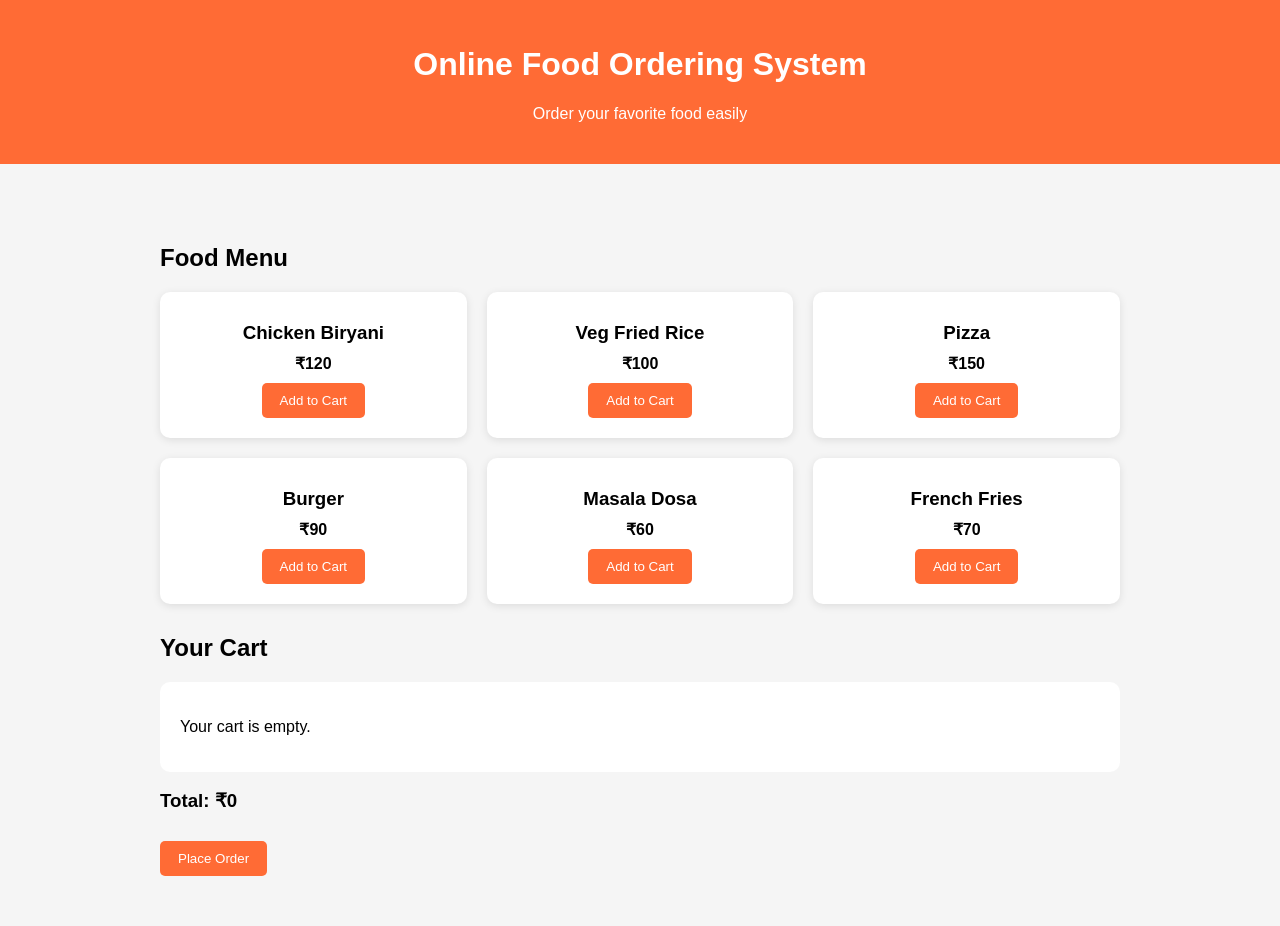
<file: index.html>
<!DOCTYPE html>
<html lang="en">
<head>
    <meta charset="UTF-8">
    <meta name="viewport" content="width=device-width, initial-scale=1.0">
    <title>Online Food Ordering System</title>
    <link rel="stylesheet" href="style.css">
</head>

<body>

    <header>
        <h1>Online Food Ordering System</h1>
        <p>Order your favorite food easily</p>
    </header>

    <main>
        <h2>Food Menu</h2>

        <div id="food-menu">
            <!-- Food items will be added here -->
        </div>

        <h2>Your Cart</h2>

        <div id="cart">
            <p>Your cart is empty.</p>
        </div>

        <h3>Total: ₹<span id="total">0</span></h3>

        <button id="order-button">Place Order</button>
    </main>

    <script src="script.js"></script>

</body>
</html>
</file>
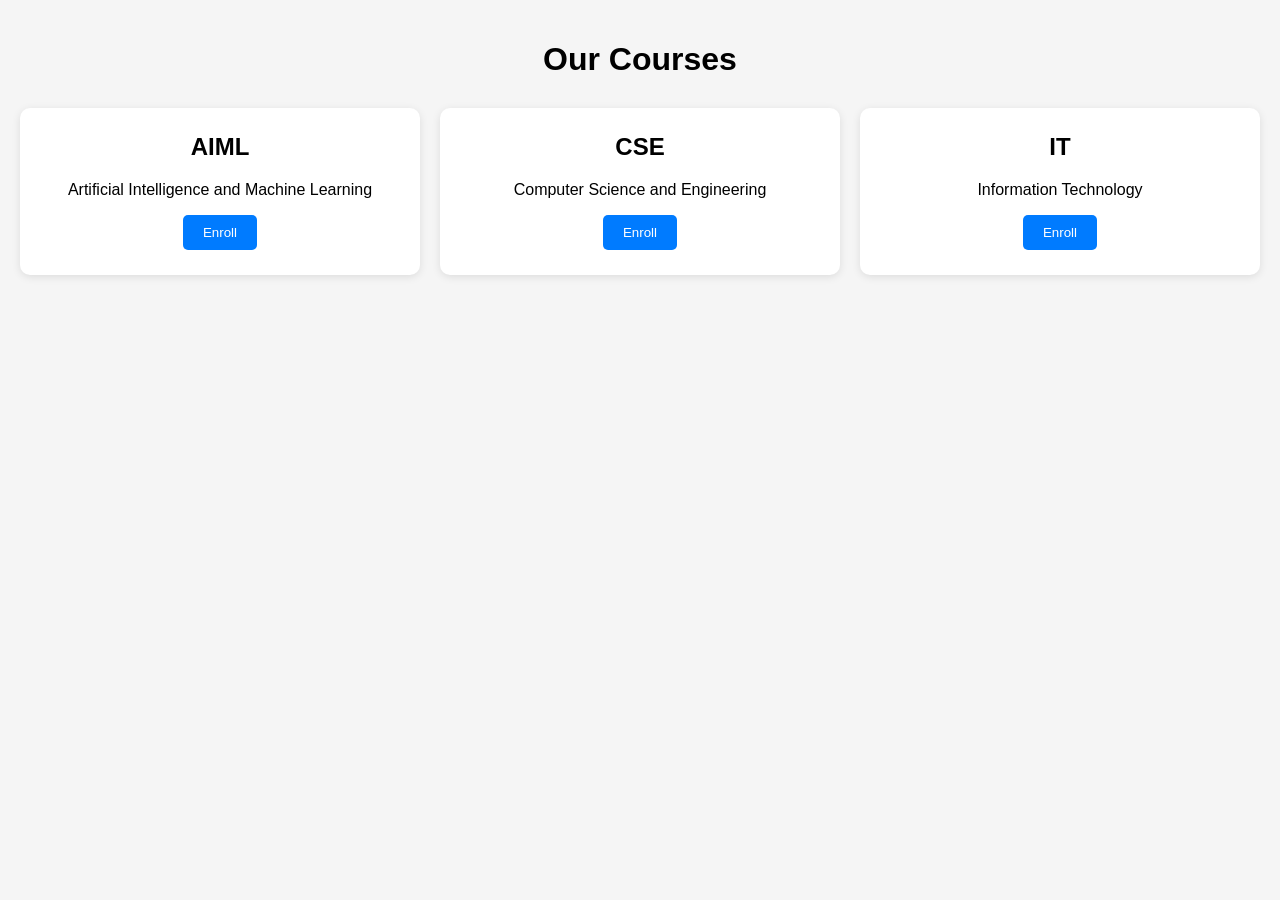
<file: responsive-course-cards/index.html>
<!DOCTYPE html>
<html lang="en">

<head>
    <meta charset="UTF-8">
    <meta name="viewport" content="width=device-width, initial-scale=1.0">
    <title>Course Cards</title>
    <link rel="stylesheet" href="style.css">
</head>

<body>

    <h1>Our Courses</h1>

    <div class="course-container">

        <div class="course-card">
            <h2>AIML</h2>
            <p>Artificial Intelligence and Machine Learning</p>
            <button>Enroll</button>
        </div>

        <div class="course-card">
            <h2>CSE</h2>
            <p>Computer Science and Engineering</p>
            <button>Enroll</button>
        </div>

        <div class="course-card">
            <h2>IT</h2>
            <p>Information Technology</p>
            <button>Enroll</button>
        </div>

    </div>

</body>

</html>
</file>
<file: style.css>
* {
    box-sizing: border-box;
}

body {
    margin: 0;
    font-family: Arial, sans-serif;
    background-color: #f5f5f5;
}

header {
    background-color: #ff6b35;
    color: white;
    text-align: center;
    padding: 25px;
}

main {
    max-width: 1000px;
    margin: 30px auto;
    padding: 20px;
}

h2 {
    margin-top: 30px;
}

#food-menu {
    display: grid;
    grid-template-columns: repeat(3, 1fr);
    gap: 20px;
}

.food-card {
    background-color: white;
    padding: 20px;
    border-radius: 10px;
    text-align: center;
    box-shadow: 0 2px 8px rgba(0, 0, 0, 0.1);
}

.food-card h3 {
    margin: 10px 0;
}

.price {
    font-weight: bold;
    margin: 10px;
}

button {
    background-color: #ff6b35;
    color: white;
    border: none;
    padding: 10px 18px;
    border-radius: 5px;
    cursor: pointer;
}

button:hover {
    background-color: #e85a2a;
}

#cart {
    background-color: white;
    padding: 20px;
    border-radius: 10px;
    min-height: 60px;
}

#order-button {
    margin-top: 10px;
}

@media (max-width: 768px) {
    #food-menu {
        grid-template-columns: 1fr;
    }
}
</file>
<file: responsive-course-cards/style.css>
* {
    box-sizing: border-box;
}

body {
    margin: 0;
    padding: 20px;
    font-family: Arial, sans-serif;
    background-color: #f5f5f5;
}

h1 {
    text-align: center;
    margin-bottom: 30px;
}

.course-container {
    display: flex;
    flex-direction: column;
    gap: 20px;
}

.course-card {
    background-color: white;
    padding: 25px;
    border-radius: 10px;
    text-align: center;
    box-shadow: 0 2px 8px rgba(0, 0, 0, 0.1);
}

.course-card h2 {
    margin-top: 0;
}

.course-card button {
    background-color: #007bff;
    color: white;
    border: none;
    padding: 10px 20px;
    border-radius: 5px;
    cursor: pointer;
}

.course-card button:hover {
    background-color: #0056b3;
}

/* Desktop layout */

@media (min-width: 768px) {

    .course-container {
        flex-direction: row;
    }

    .course-card {
        flex: 1;
    }

}
</file>
